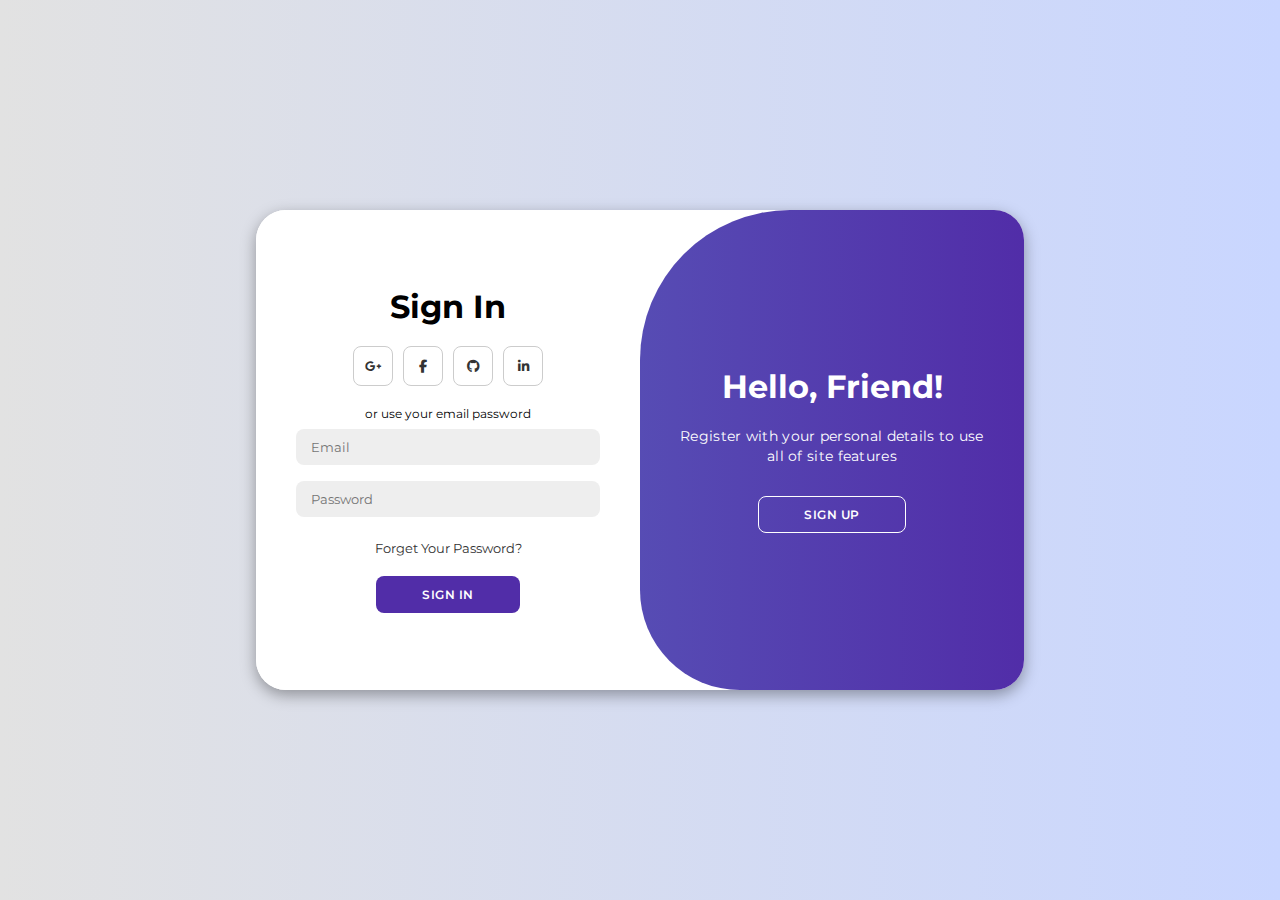
<file: Smada E-Canteen/kantin meg en cis/signup/index.html>
<!DOCTYPE html>
<html lang="en">

<head>
    <meta charset="UTF-8">
    <meta name="viewport" content="width=device-width, initial-scale=1.0">
    <link rel="stylesheet" href="https://cdnjs.cloudflare.com/ajax/libs/font-awesome/6.4.2/css/all.min.css">
    <link rel="stylesheet" href="visual.css">
    <title>Sign In & Sign Up</title>
    <link href='logo.jpg' rel='shortcut icon'>


</head>

<body>

    <div class="container" id="container">
        <div class="form-container sign-up">
            <form>
                <h1>Create Account</h1>
                <div class="social-icons">
                    <a href="#" class="icon"><i class="fa-brands fa-google-plus-g"></i></a>
                    <a href="#" class="icon"><i class="fa-brands fa-facebook-f"></i></a>
                    <a href="#" class="icon"><i class="fa-brands fa-github"></i></a>
                    <a href="#" class="icon"><i class="fa-brands fa-linkedin-in"></i></a>
                </div>
                <span>or use your email for registeration</span>
                <input type="text" placeholder="Name">
                <input type="email" placeholder="Email">
                <input type="password" placeholder="Password">
                <button>Sign Up</button>
            </form>
        </div>
        <div class="form-container sign-in">
            <form>
                <h1>Sign In</h1>
                <div class="social-icons">
                    <a href="#" class="icon"><i class="fa-brands fa-google-plus-g"></i></a>
                    <a href="#" class="icon"><i class="fa-brands fa-facebook-f"></i></a>
                    <a href="#" class="icon"><i class="fa-brands fa-github"></i></a>
                    <a href="#" class="icon"><i class="fa-brands fa-linkedin-in"></i></a>
                </div>
                <span>or use your email password</span>
                <input type="email" placeholder="Email">
                <input type="password" placeholder="Password">
                <a href="#">Forget Your Password?</a>
                <button>Sign In</button>
            </form>
        </div>
        <div class="toggle-container">
            <div class="toggle">
                <div class="toggle-panel toggle-left">
                    <h1>Welcome Back!</h1>
                    <p>Enter your personal details to use all of site features</p>
                    <button class="hidden" id="login">Sign In</button>
                </div>
                <div class="toggle-panel toggle-right">
                    <h1>Hello, Friend!</h1>
                    <p>Register with your personal details to use all of site features</p>
                    <button class="hidden" id="register">Sign Up</button>
                </div>
            </div>
        </div>
    </div>

    <script src="amba.js"></script>
</body>

</html>
</file>
<file: Smada E-Canteen/kantin meg en cis/signup/visual.css>
@import url('https://fonts.googleapis.com/css2?family=Montserrat:wght@300;400;500;600;700&display=swap');

*{
    margin: 0;
    padding: 0;
    box-sizing: border-box;
    font-family: 'Montserrat', sans-serif;
}

body{
    background-color: #c9d6ff;
    background: linear-gradient(to right, #e2e2e2, #c9d6ff);
    display: flex;
    align-items: center;
    justify-content: center;
    flex-direction: column;
    height: 100vh;
}

.container{
    background-color: #fff;
    border-radius: 30px;
    box-shadow: 0 5px 15px rgba(0, 0, 0, 0.35);
    position: relative;
    overflow: hidden;
    width: 768px;
    max-width: 100%;
    min-height: 480px;
}

.container p{
    font-size: 14px;
    line-height: 20px;
    letter-spacing: 0.3px;
    margin: 20px 0;
}

.container span{
    font-size: 12px;
}

.container a{
    color: #333;
    font-size: 13px;
    text-decoration: none;
    margin: 15px 0 10px;
}

.container button{
    background-color: #512da8;
    color: #fff;
    font-size: 12px;
    padding: 10px 45px;
    border: 1px solid transparent;
    border-radius: 8px;
    font-weight: 600;
    letter-spacing: 0.5px;
    text-transform: uppercase;
    margin-top: 10px;
    cursor: pointer;
}

.container button.hidden{
    background-color: transparent;
    border-color: #fff;
}

.container form{
    background-color: #fff;
    display: flex;
    align-items: center;
    justify-content: center;
    flex-direction: column;
    padding: 0 40px;
    height: 100%;
}

.container input{
    background-color: #eee;
    border: none;
    margin: 8px 0;
    padding: 10px 15px;
    font-size: 13px;
    border-radius: 8px;
    width: 100%;
    outline: none;
}

.form-container{
    position: absolute;
    top: 0;
    height: 100%;
    transition: all 0.6s ease-in-out;
}

.sign-in{
    left: 0;
    width: 50%;
    z-index: 2;
}

.container.active .sign-in{
    transform: translateX(100%);
}

.sign-up{
    left: 0;
    width: 50%;
    opacity: 0;
    z-index: 1;
}

.container.active .sign-up{
    transform: translateX(100%);
    opacity: 1;
    z-index: 5;
    animation: move 0.6s;
}

@keyframes move{
    0%, 49.99%{
        opacity: 0;
        z-index: 1;
    }
    50%, 100%{
        opacity: 1;
        z-index: 5;
    }
}

.social-icons{
    margin: 20px 0;
}

.social-icons a{
    border: 1px solid #ccc;
    border-radius: 20%;
    display: inline-flex;
    justify-content: center;
    align-items: center;
    margin: 0 3px;
    width: 40px;
    height: 40px;
}

.toggle-container{
    position: absolute;
    top: 0;
    left: 50%;
    width: 50%;
    height: 100%;
    overflow: hidden;
    transition: all 0.6s ease-in-out;
    border-radius: 150px 0 0 100px;
    z-index: 1000;
}

.container.active .toggle-container{
    transform: translateX(-100%);
    border-radius: 0 150px 100px 0;
}

.toggle{
    background-color: #512da8;
    height: 100%;
    background: linear-gradient(to right, #5c6bc0, #512da8);
    color: #fff;
    position: relative;
    left: -100%;
    height: 100%;
    width: 200%;
    transform: translateX(0);
    transition: all 0.6s ease-in-out;
}

.container.active .toggle{
    transform: translateX(50%);
}

.toggle-panel{
    position: absolute;
    width: 50%;
    height: 100%;
    display: flex;
    align-items: center;
    justify-content: center;
    flex-direction: column;
    padding: 0 30px;
    text-align: center;
    top: 0;
    transform: translateX(0);
    transition: all 0.6s ease-in-out;
}

.toggle-left{
    transform: translateX(-200%);
}

.container.active .toggle-left{
    transform: translateX(0);
}

.toggle-right{
    right: 0;
    transform: translateX(0);
}

.container.active .toggle-right{
    transform: translateX(200%);
}
</file>
